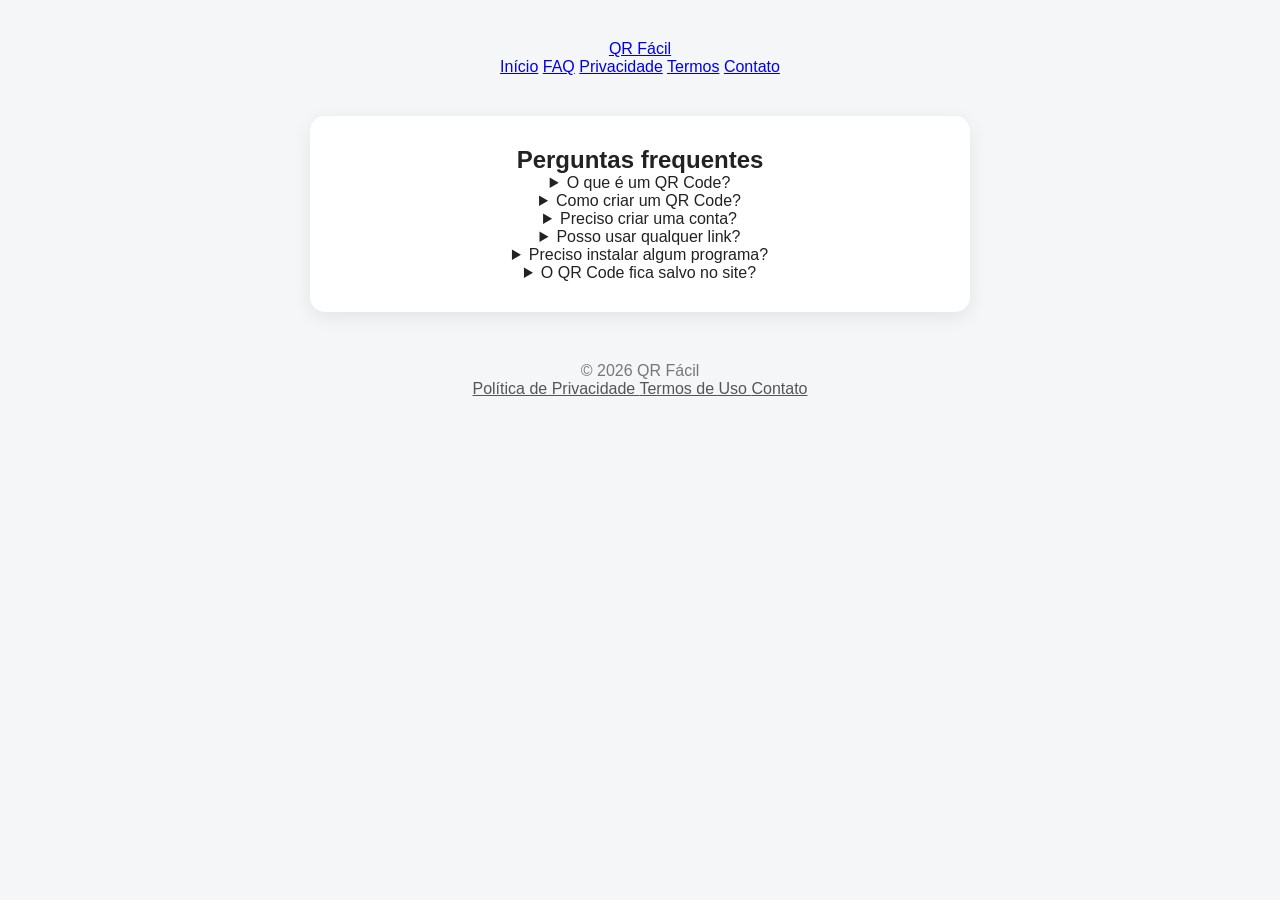
<file: faq.html>
<!DOCTYPE html>
<html lang="pt-BR">

<head>
    <meta charset="UTF-8">
    <meta name="viewport" content="width=device-width, initial-scale=1.0">

    <title>FAQ - QR Fácil</title>

    <link rel="stylesheet" href="style.css">
</head>

<body>

<header class="site-header">

    <a class="logo" href="index.html">
        QR Fácil
    </a>

    <nav>
        <a href="index.html">Início</a>
        <a href="faq.html">FAQ</a>
        <a href="privacidade.html">Privacidade</a>
        <a href="termos.html">Termos</a>
        <a href="contato.html">Contato</a>
    </nav>

</header>


<main class="page">

    <section class="card">

        <h1>Perguntas frequentes</h1>

        <details>
            <summary>O que é um QR Code?</summary>

            <p>
                QR Code é um código que pode armazenar informações,
                como links e textos, e pode ser lido pela câmera
                de um celular ou outro dispositivo compatível.
            </p>
        </details>


        <details>
            <summary>Como criar um QR Code?</summary>

            <p>
                Digite um link ou texto no campo da página inicial
                e clique em "Gerar QR Code".
            </p>
        </details>


        <details>
            <summary>Preciso criar uma conta?</summary>

            <p>
                Não. Você pode utilizar o gerador sem criar uma conta.
            </p>
        </details>


        <details>
            <summary>Posso usar qualquer link?</summary>

            <p>
                Sim. Você pode inserir um endereço de site ou outro
                texto que queira transformar em QR Code.
            </p>
        </details>


        <details>
            <summary>Preciso instalar algum programa?</summary>

            <p>
                Não. O QR Fácil funciona diretamente no navegador.
            </p>
        </details>


        <details>
            <summary>O QR Code fica salvo no site?</summary>

            <p>
                Não. O gerador cria o QR Code diretamente no navegador
                e não possui um sistema próprio para armazenar seus códigos.
            </p>
        </details>

    </section>

</main>


<footer>

    <p>© 2026 QR Fácil</p>

    <div>

        <a href="privacidade.html">
            Política de Privacidade
        </a>

        <a href="termos.html">
            Termos de Uso
        </a>

        <a href="contato.html">
            Contato
        </a>

    </div>

</footer>

</body>

</html>
</file>
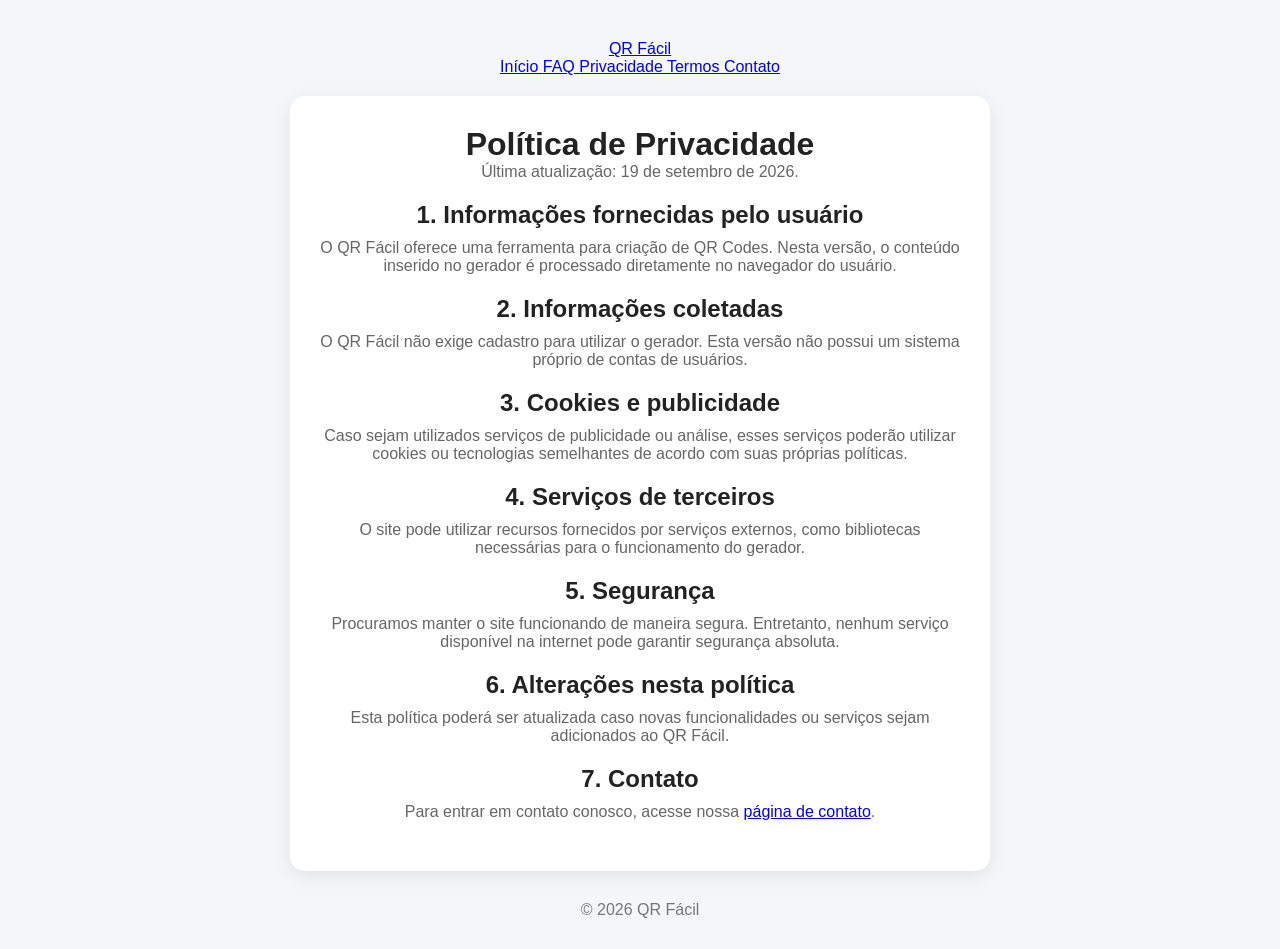
<file: privacidade.html>
<!DOCTYPE html>
<html lang="pt-BR">

<head>

    <meta charset="UTF-8">

    <meta name="viewport"
          content="width=device-width, initial-scale=1.0">

    <title>Política de Privacidade - QR Fácil</title>

    <link rel="stylesheet" href="style.css">

</head>

<body>


<header class="site-header">

    <a class="logo" href="index.html">
        QR Fácil
    </a>

    <nav>

        <a href="index.html">
            Início
        </a>

        <a href="faq.html">
            FAQ
        </a>

        <a href="privacidade.html">
            Privacidade
        </a>

        <a href="termos.html">
            Termos
        </a>

        <a href="contato.html">
            Contato
        </a>

    </nav>

</header>


<main class="page card">

    <h1>Política de Privacidade</h1>

    <p>
        Última atualização: 19 de setembro de 2026.
    </p>


    <h2>1. Informações fornecidas pelo usuário</h2>

    <p>
        O QR Fácil oferece uma ferramenta para criação de QR Codes.
        Nesta versão, o conteúdo inserido no gerador é processado
        diretamente no navegador do usuário.
    </p>


    <h2>2. Informações coletadas</h2>

    <p>
        O QR Fácil não exige cadastro para utilizar o gerador.
        Esta versão não possui um sistema próprio de contas de usuários.
    </p>


    <h2>3. Cookies e publicidade</h2>

    <p>
        Caso sejam utilizados serviços de publicidade ou análise,
        esses serviços poderão utilizar cookies ou tecnologias
        semelhantes de acordo com suas próprias políticas.
    </p>


    <h2>4. Serviços de terceiros</h2>

    <p>
        O site pode utilizar recursos fornecidos por serviços externos,
        como bibliotecas necessárias para o funcionamento do gerador.
    </p>


    <h2>5. Segurança</h2>

    <p>
        Procuramos manter o site funcionando de maneira segura.
        Entretanto, nenhum serviço disponível na internet pode
        garantir segurança absoluta.
    </p>


    <h2>6. Alterações nesta política</h2>

    <p>
        Esta política poderá ser atualizada caso novas funcionalidades
        ou serviços sejam adicionados ao QR Fácil.
    </p>


    <h2>7. Contato</h2>

    <p>
        Para entrar em contato conosco, acesse nossa
        <a href="contato.html">página de contato</a>.
    </p>

</main>


<footer>

    <p>© 2026 QR Fácil</p>

</footer>


</body>

</html>
</file>
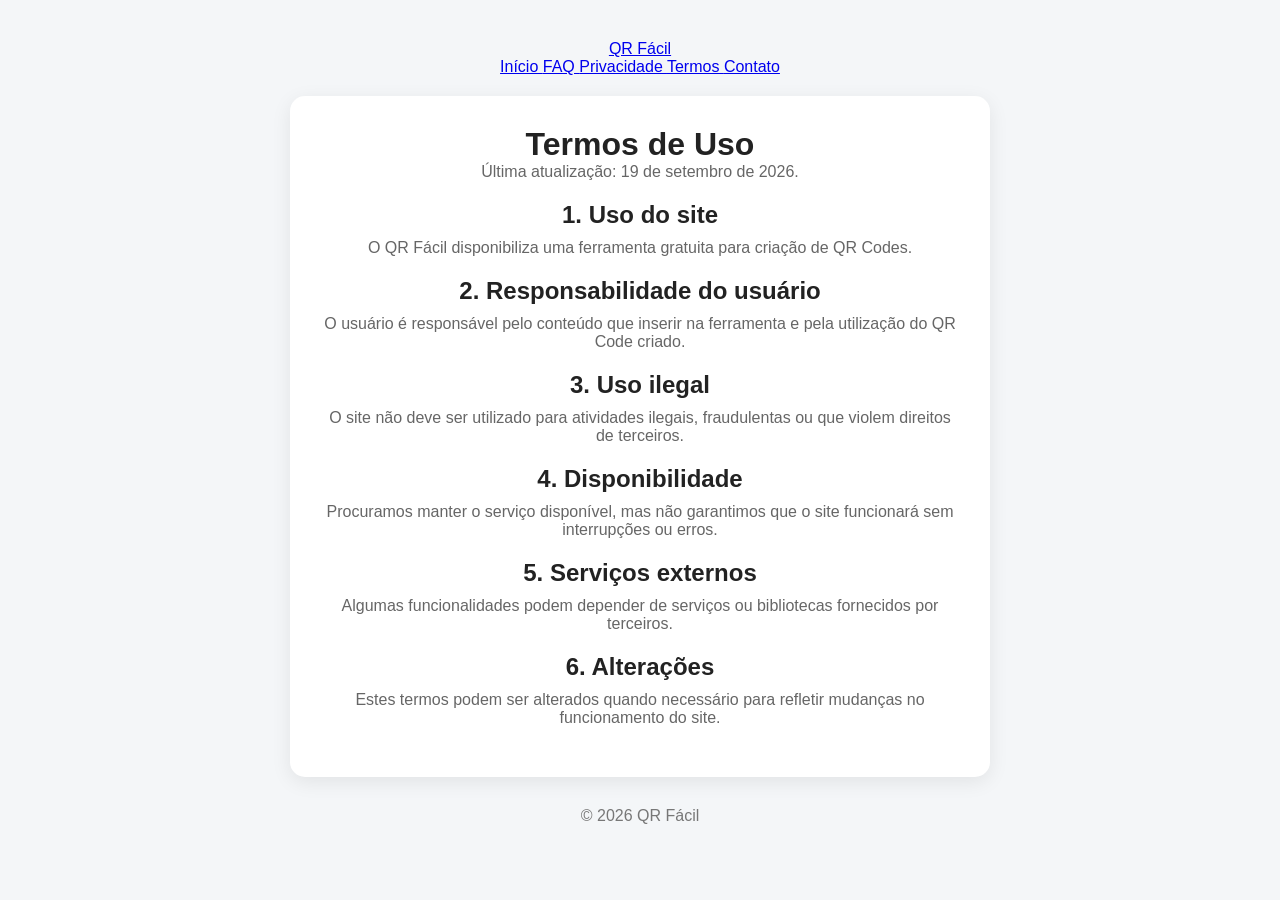
<file: termos.html>
<!DOCTYPE html>
<html lang="pt-BR">

<head>

    <meta charset="UTF-8">

    <meta name="viewport"
          content="width=device-width, initial-scale=1.0">

    <title>Termos de Uso - QR Fácil</title>

    <link rel="stylesheet" href="style.css">

</head>

<body>


<header class="site-header">

    <a class="logo" href="index.html">
        QR Fácil
    </a>

    <nav>

        <a href="index.html">
            Início
        </a>

        <a href="faq.html">
            FAQ
        </a>

        <a href="privacidade.html">
            Privacidade
        </a>

        <a href="termos.html">
            Termos
        </a>

        <a href="contato.html">
            Contato
        </a>

    </nav>

</header>


<main class="page card">

    <h1>Termos de Uso</h1>

    <p>
        Última atualização: 19 de setembro de 2026.
    </p>


    <h2>1. Uso do site</h2>

    <p>
        O QR Fácil disponibiliza uma ferramenta gratuita para
        criação de QR Codes.
    </p>


    <h2>2. Responsabilidade do usuário</h2>

    <p>
        O usuário é responsável pelo conteúdo que inserir na ferramenta
        e pela utilização do QR Code criado.
    </p>


    <h2>3. Uso ilegal</h2>

    <p>
        O site não deve ser utilizado para atividades ilegais,
        fraudulentas ou que violem direitos de terceiros.
    </p>


    <h2>4. Disponibilidade</h2>

    <p>
        Procuramos manter o serviço disponível, mas não garantimos
        que o site funcionará sem interrupções ou erros.
    </p>


    <h2>5. Serviços externos</h2>

    <p>
        Algumas funcionalidades podem depender de serviços ou
        bibliotecas fornecidos por terceiros.
    </p>


    <h2>6. Alterações</h2>

    <p>
        Estes termos podem ser alterados quando necessário para
        refletir mudanças no funcionamento do site.
    </p>

</main>


<footer>

    <p>© 2026 QR Fácil</p>

</footer>


</body>

</html>
</file>
<file: style.css>
* {
    box-sizing: border-box;
    margin: 0;
    padding: 0;
}

body {
    font-family: Arial, sans-serif;
    background: #f4f6f8;
    color: #222;
}

header {
    text-align: center;
    padding: 40px 20px 20px;
}

header h1 {
    font-size: 36px;
    margin-bottom: 10px;
}

header p {
    color: #666;
}

main {
    max-width: 700px;
    margin: auto;
    padding: 20px;
}

.card {
    background: white;
    padding: 30px;
    border-radius: 15px;
    box-shadow: 0 5px 20px rgba(0,0,0,0.08);
    text-align: center;
}

.card h2 {
    margin-bottom: 10px;
}

.card p {
    margin-bottom: 20px;
    color: #666;
}

input {
    width: 100%;
    padding: 15px;
    border: 1px solid #ccc;
    border-radius: 8px;
    font-size: 16px;
    margin-bottom: 15px;
}

button {
    width: 100%;
    padding: 15px;
    border: none;
    border-radius: 8px;
    cursor: pointer;
    font-size: 16px;
    margin-top: 5px;
}

#qrcode {
    margin: 25px auto;
    display: flex;
    justify-content: center;
}

.info {
    background: white;
    margin-top: 25px;
    padding: 25px;
    border-radius: 15px;
}

.info h2 {
    margin-bottom: 10px;
}

.info p {
    color: #555;
    line-height: 1.6;
    margin-bottom: 20px;
}

footer {
    text-align: center;
    padding: 30px;
    color: #777;
}

footer a {
    color: #555;
}
</file>
